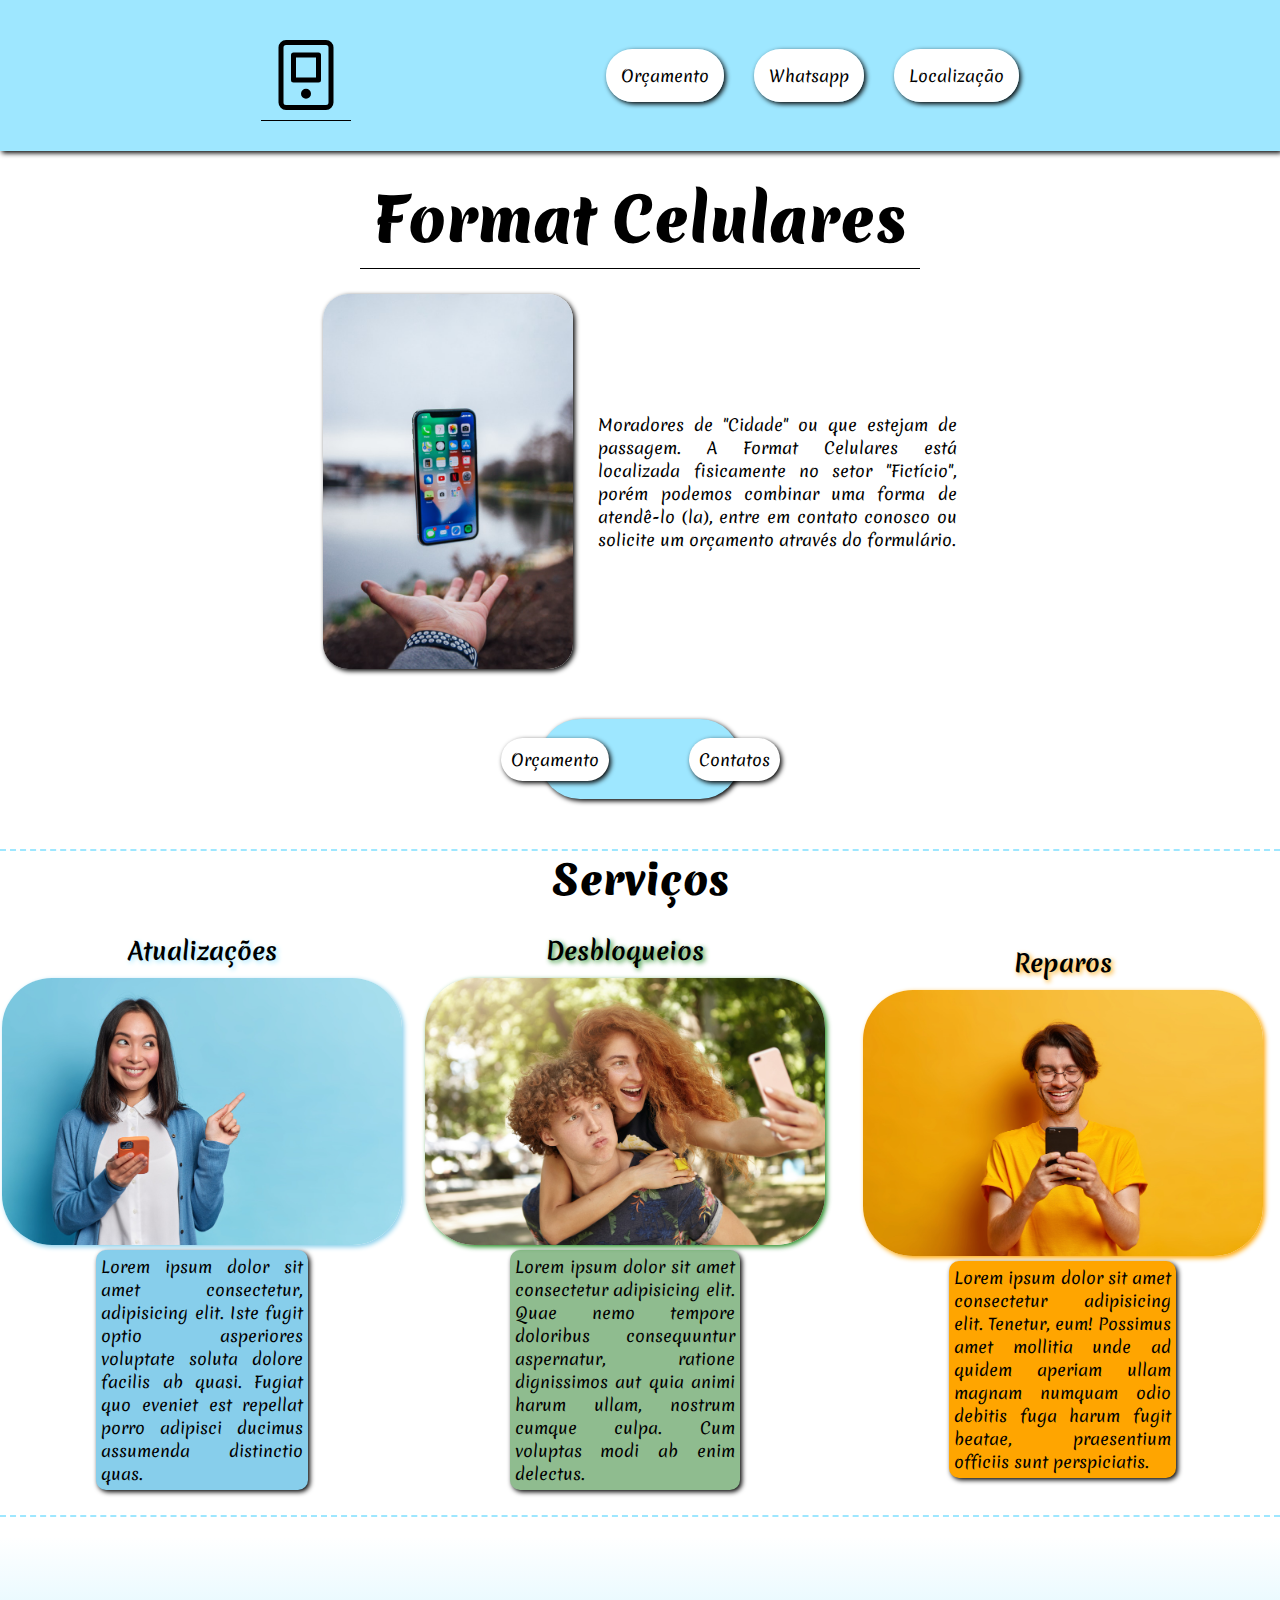
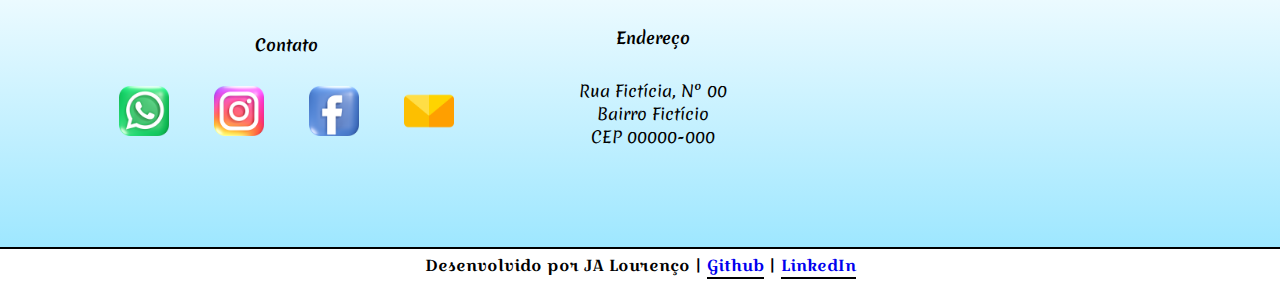
<file: index.html>
<!DOCTYPE html>

<html lang="pt-br">

<head>
    <meta charset="UTF-8">
    <meta http-equiv="X-UA-Compatible" content="IE=edge">
    <meta name="viewport" content="width=device-width, initial-scale=1.0">
    <link rel="stylesheet" href="css/style.css">
    <link rel="shortcut icon" href="assets/favicon.ico" type="image/x-icon">
    <title>Format Celulares - Página Inicial</title>
</head>

<body>

    <header>

        <img class="logo" src="assets/logo.SVG" alt="logotipo">

        <nav>
            <a href="orcamento/orc.html">Orçamento</a>

            <a href="https://web.whatsapp.com/" target="_blank" rel="external">Whatsapp</a>

            <a href="https://www.google.com/maps/place/Brasil/@-13.6629422,-69.6447615,4z/data=!3m1!4b1!4m5!3m4!1s0x9c59c7ebcc28cf:0x295a1506f2293e63!8m2!3d-14.235004!4d-51.92528" target="_blank" rel="external">Localização</a>
        </nav>

    </header>

    <main>
        
        <h1><strong>Format Celulares</strong></h1>

        <div id="intro">
            <img src="assets/flutuar.jpg" alt="Imagem de celular">

            <p>Moradores de "Cidade" ou que estejam de passagem. A Format Celulares está localizada fisicamente no setor "Fictício", porém podemos combinar uma forma de atendê-lo (la), entre em contato conosco ou solicite um orçamento através do formulário.</p>
        </div>
        
        <div class="b1p"> 
            <a href="orcamento/orc.html"><button>Orçamento</button></a>

            <a href="#contact"><button>Contatos</button></a>
        </div>
        
        <h2><strong>Serviços</strong></h2>

        <div class="services">
            
            <div id="att">
                <h4>Atualizações</h4>

                <img src="assets/asian.jpg" alt="Ilustração celular">
            
                <p>Lorem ipsum dolor sit amet consectetur, adipisicing elit. Iste fugit optio asperiores voluptate soluta dolore facilis ab quasi. Fugiat quo eveniet est repellat porro adipisci ducimus assumenda distinctio quas.</p>
            </div>

            <div id="unlock">
                <h4>Desbloqueios</h4>

                <img src="assets/couple.jpg" alt="Ilustração celular">

                <p>Lorem ipsum dolor sit amet consectetur adipisicing elit. Quae nemo tempore doloribus consequuntur aspernatur, ratione dignissimos aut quia animi harum ullam, nostrum cumque culpa. Cum voluptas modi ab enim delectus.</p>
            </div>

            <div id="repair">
                
                <h4>Reparos</h4>

                <img src="assets/guy.jpg" alt="Ilustração celular">

                <p>Lorem ipsum dolor sit amet consectetur adipisicing elit. Tenetur, eum! Possimus amet mollitia unde ad quidem aperiam ullam magnam numquam odio debitis fuga harum fugit beatae, praesentium officiis sunt perspiciatis.</p>

            </div>
            
        </div>

    </main>

    <footer>

        <div>
            <h3 id="contact">Contato</h3>
            
            <a href="https://web.whatsapp.com/" target="_blank" rel="external"><abbr title="Whatsapp"><img src="assets/whatsapp.png" alt="Whatsapp"></abbr></a>

            <a href="https://www.instagram.com/" target="_blank" rel="external"><abbr title="Ir ao Instagram"><img src="assets/instagram.png" alt="Instagram"></abbr></a>

            <a href="https://www.facebook.com/" target="_blank" rel="external"><abbr title="Ir ao Facebook"><img src="assets/facebook.png" alt="Facebook"></abbr></a>

            <a href="mailto:"><abbr title="Enviar Email"><img src="assets/mail.png" alt="Email"></abbr></a>
        </div>

        <div id="address">
            <h3>Endereço</h3>   
            
            <p>Rua Fictícia, Nº 00 <br>Bairro Fictício <br>CEP 00000-000</p>
        </div>

        <iframe src="https://www.google.com/maps/embed?pb=!1m18!1m12!1m3!1d31754308.356149826!2d-69.6865109274439!3d-13.702797008748323!2m3!1f0!2f0!3f0!3m2!1i1024!2i768!4f13.1!3m3!1m2!1s0x9c59c7ebcc28cf%3A0x295a1506f2293e63!2sBrasil!5e0!3m2!1spt-BR!2sbr!4v1641427982549!5m2!1spt-BR!2sbr" width="350" height="280" style="border:0;" allowfullscreen="" loading="lazy"></iframe>
        
    </footer>

    <div class="dev">
        Desenvolvido por JA Lourenço | <a href="https://github.com/JA-Lourenco" target="_blank" rel="external">Github</a> | <a href="https://www.linkedin.com/in/ja-lourenco/" target="_blank" rel="external">LinkedIn</a>
    </div>
    
</body>

</html>
</file>
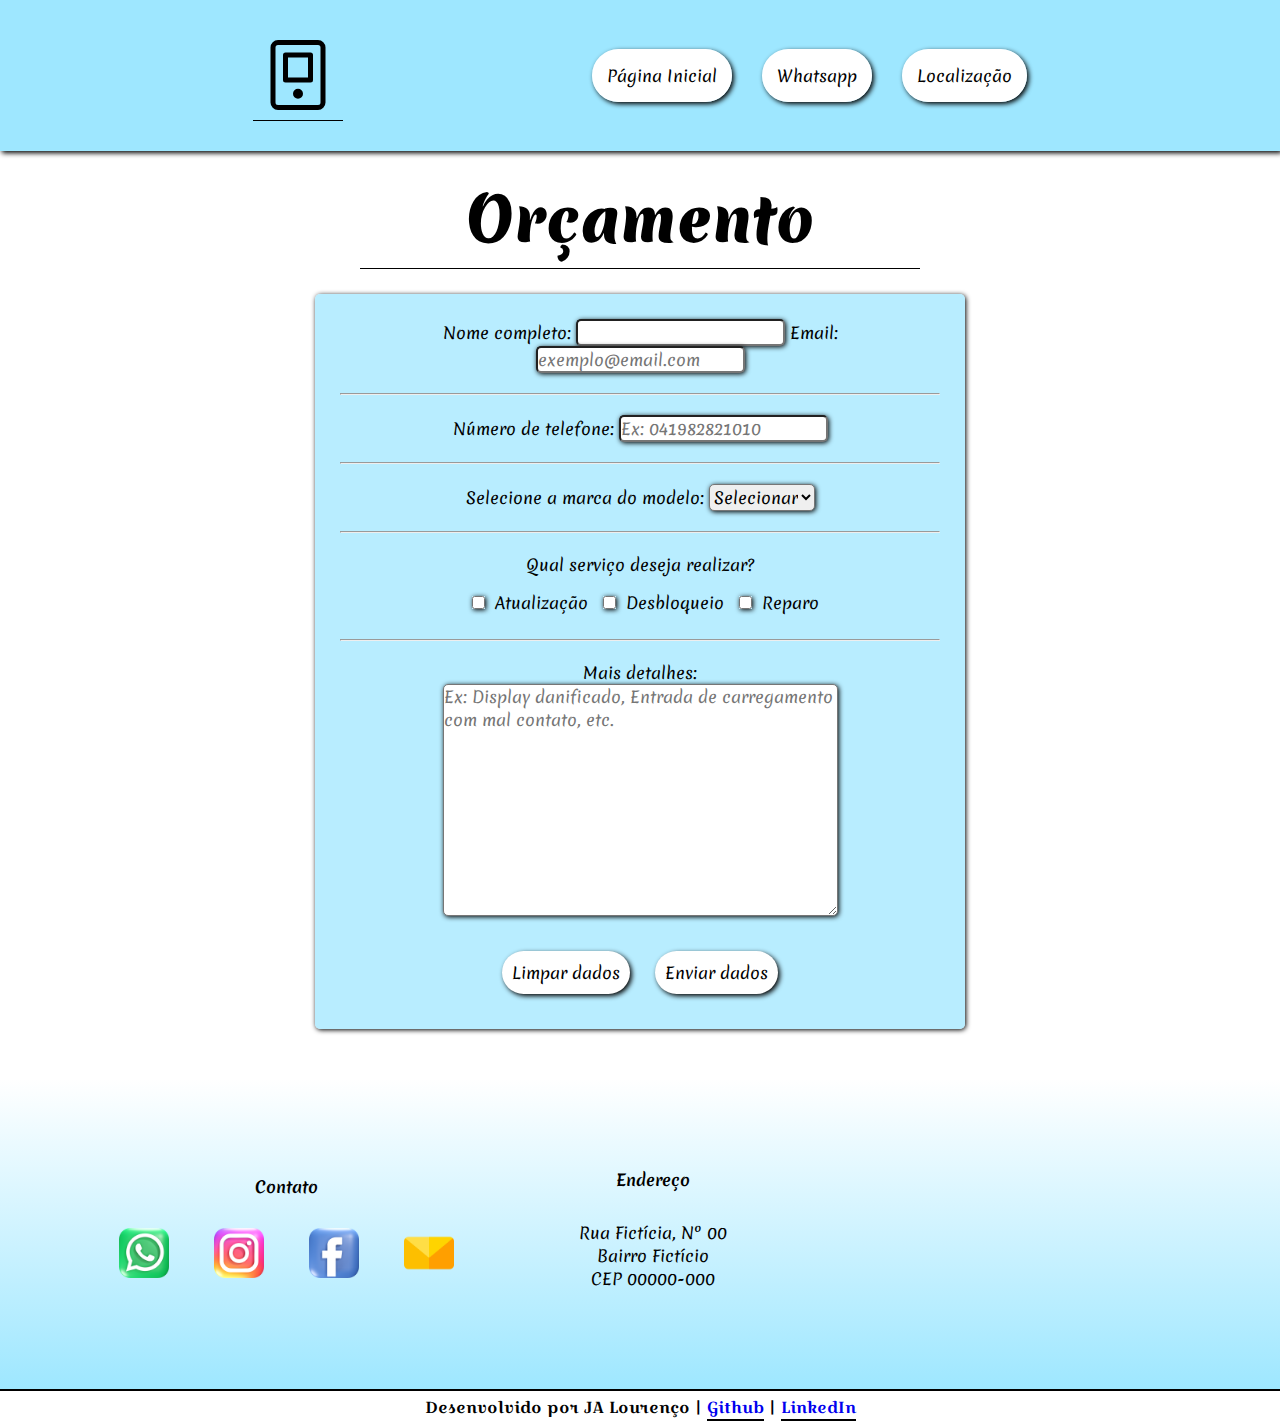
<file: orcamento/orc.html>
<!DOCTYPE html>

<html lang="pt-br">

<head>
    <meta charset="UTF-8">
    <meta http-equiv="X-UA-Compatible" content="IE=edge">
    <meta name="viewport" content="width=device-width, initial-scale=1.0">
    <link rel="stylesheet" href="../css/style.css">
    <link rel="stylesheet" href="../css/form.css">
    <link rel="shortcut icon" href="../assets/favicon.ico" type="image/x-icon">
    <title>Format Celulares - Orçamento</title>
</head>

<body>

    <header>
        
        <img class="logo" src="../assets/logo.SVG" alt="logotipo">

        <nav>
            <a href="../index.html">Página Inicial</a>

            <a href="https://www.whatsapp.com/?lang=pt_br" target="_blank" rel="external">Whatsapp</a>

            <a href="https://www.google.com/maps/place/Brasil/@-13.6629422,-69.6447615,4z/data=!3m1!4b1!4m5!3m4!1s0x9c59c7ebcc28cf:0x295a1506f2293e63!8m2!3d-14.235004!4d-51.92528" target="_blank" rel="external">Localização</a>
        </nav>

    </header>

    <main>

        <h1><strong>Orçamento</strong></h1>

        <form method="POST">
            
            <div class="datas">
                <label>
                    Nome completo: <input type="text" required>
                </label>
                
                <label>
                    Email: <input type="email" placeholder="exemplo@email.com" required>
                </label>
            </div>

            <hr>

            <div class="tel">
                <label>
                    Número de telefone: <input type="number" value="tel" placeholder="Ex: 041982821010" min="1" required>
                </label>
            </div>

            <hr>

            <div class="brand">
                <label for="selec">Selecione a marca do modelo:</label>

                <select name="model" id="selec" required>

                    <option selected disabled value="sel">Selecionar</option>

                    <option value="iphone">Apple</option>

                    <option value="huawei">Huawei</option>

                    <option value="motorola">Motorola</option>

                    <option value="samsung">Samsung</option>

                    <option value="realme">Realme</option>

                    <option value="xiaomi">Xiaomi</option>

                </select>
            </div>

            <hr>

            <div class="stype">
                <p>Qual serviço deseja realizar?</p>

                <label>
                    <input type="checkbox">Atualização
                </label>

                <label>
                    <input type="checkbox">Desbloqueio
                </label>

                <label>
                    <input type="checkbox">Reparo
                </label>
            </div>
            
            <hr>

            <div class="details">
                <label for="details">Mais detalhes:</label><br>

                <textarea name="details" id="details" cols="40" rows="10" placeholder="Ex: Display danificado, Entrada de carregamento com mal contato, etc."></textarea>
            </div>

            <div>
                <button type="reset" class="buttons">Limpar dados</button>

                <button type="submit" class="buttons">Enviar dados</button>
            </div>

        </form>

    </main>

    <footer>

        <div>
            <h3 id="contact">Contato</h3>
            
            <a href="https://web.whatsapp.com/" target="_blank" rel="external"><abbr title="Whatsapp"><img src="../assets/whatsapp.png" alt="Whatsapp"></abbr></a>

            <a href="https://www.instagram.com/" target="_blank" rel="external"><abbr title="Ir ao Instagram"><img src="../assets/instagram.png" alt="Instagram"></abbr></a>

            <a href="https://www.facebook.com/" target="_blank" rel="external"><abbr title="Ir ao Facebook"><img src="../assets/facebook.png" alt="Facebook"></abbr></a>

            <a href="mailto:"><abbr title="Enviar Email"><img src="../assets/mail.png" alt="Email"></abbr></a>
        </div>

        <div id="address">
            <h3>Endereço</h3>   
            
            <p>Rua Fictícia, Nº 00 <br>Bairro Fictício <br>CEP 00000-000</p>
        </div>
    
        <iframe src="https://www.google.com/maps/embed?pb=!1m18!1m12!1m3!1d31754308.356149826!2d-69.6865109274439!3d-13.702797008748323!2m3!1f0!2f0!3f0!3m2!1i1024!2i768!4f13.1!3m3!1m2!1s0x9c59c7ebcc28cf%3A0x295a1506f2293e63!2sBrasil!5e0!3m2!1spt-BR!2sbr!4v1641427982549!5m2!1spt-BR!2sbr" width="350" height="280" style="border:0;" allowfullscreen="" loading="lazy"></iframe>

    </footer>

    <div class="dev">
        Desenvolvido por JA Lourenço | <a href="https://github.com/JA-Lourenco" target="_blank" rel="external">Github</a> | <a href="https://www.linkedin.com/in/ja-lourenco/" target="_blank" rel="external">LinkedIn</a>
    </div>

</body>

</html>
</file>
<file: css/style.css>
@import url('https://fonts.googleapis.com/css2?family=Croissant+One&family=Merienda:wght@700&display=swap');

*{
    margin: 0;
    padding: 0;
    font-size: 100%;
    font-family: 'Merienda', cursive;
}

body{
    text-align: center;
}

header{ 
    box-shadow: 2px 2px 5px black;
    display: flex;
    flex-direction: row;
    align-items: center;
    justify-content: space-evenly;
    padding: 30px;
    background-color: #9ee7ff;
}

.logo{
    width: 70px;
    padding: 10px;
    border-bottom: 0.5px solid black;
}

nav a{
    margin-left: 25px;
    padding: 15px;
    background-color: white;
    border-radius: 50px;
    color: black;
    text-decoration: none;
    box-shadow: 2px 2px 5px black;
}

nav a:hover{
    background-color: black;
    color: white;
    box-shadow: 2px 2px 5px white;
}

h1{
    margin: auto;
    margin-top: 20px;
    font-size: 60px;
    padding: 5px;
    max-width: 550px;
    border-bottom: 0.5px solid black;
}

#intro{
    margin-top: 25px;
    display: flex;
    flex-direction: row;
    align-items: center;
    justify-content: center;
    gap: 25px;
}

#intro img{
    max-width: 250px;
    box-shadow: 2px 2px 5px black;
    border-radius: 25px;
}

#intro p{
    text-align: justify;
    max-width: 28%;    
}

.b1p{    
    margin: auto;
    margin-top: 50px;
    width: 200px;
    height: 80px;
    display: flex;
    align-items: center;
    justify-content: center;
    gap: 80px;
    border-radius: 50px;
    background-color: #9ee7ff;
    box-shadow: 2px 2px 5px black;
}

.b1p:hover{
    width: 400px;
}

.b1p button{
    padding: 10px;
    border-radius: 50px;
    background-color: white;
    border: none;
    box-shadow: 2px 2px 5px black;
}

.b1p button:hover{
    cursor: pointer;
    background-color: black;
    color: white;
    box-shadow: 2px 2px 5px white;
}

h2{
    margin: auto;
    margin-top: 50px;
    font-size: 250%;
    border-top: 2px dashed #9ee7ff;
}

.services{
    margin-top: 25px;
    display: flex;
    align-items: center;
    border-bottom: 2px dashed #9ee7ff;
    padding-bottom: 25px;
}

h4{
    font-size: 150%;
    padding-bottom: 10px;
}

#att h4{
    text-shadow: 2px 2px 5px #9ee7ff;
}

#unlock h4{
    text-shadow: 2px 2px 5px #228b22;
}

#repair h4{
    text-shadow: 2px 2px 5px #ffa500;
}

#att img{
    width: 400px;
    border-radius: 50px;
    box-shadow: 2px 2px 5px #87ceeb;
}

#unlock img{
    width: 400px;
    border-radius: 50px;
    box-shadow: 2px 2px 5px #228b22;
}

#repair img{
    width: 400px;
    border-radius: 50px;
    box-shadow: 2px 2px 5px #ffa500;
}

#att p{
    margin: auto;
    padding: 5px;
    text-align: justify;
    width: 50%;
    background-color: #87ceeb;
    border-radius: 10px;
    box-shadow: 2px 2px 5px black;
}

#unlock p{
    margin: auto;
    padding: 5px;
    text-align: justify;
    width: 50%;
    background-color: #8fbc8f;
    border-radius: 10px;
    box-shadow: 2px 2px 5px black;
}

#repair p{
    margin: auto;
    padding: 5px;
    text-align: justify;
    width: 50%;
    background-color: #ffa500;
    border-radius: 10px;
    box-shadow: 2px 2px 5px black;
}

footer{
    padding: 15px;
    margin-top: 20px;
    display: flex;
    align-items: center;
    justify-content: space-evenly;
    background-color: white;
    background-image: linear-gradient(white, #9ee7ff);
    border-bottom: 2px solid black;
}

h3{
    padding: 10px;
}

footer img{
    padding: 20px;
    width: 50px;
}

#address p{
    padding: 20px;
}

iframe{
    border-radius: 15px;
}

.dev{
    font-family: 'Croissant One', cursive;
    align-items: center;
    justify-content: center;
    padding: 5px;
}

.dev a{
    text-decoration: none;
    font-family: 'Croissant One', cursive;
    border-bottom: 2px solid black;
}

.dev a:visited{
    color: black;
}

@media screen and (max-width: 1250px) {

    .services{
        display: block;
    }

    #att, #unlock{
        margin-bottom: 30px;
    }

    #att img, #unlock img, #repair img{
        width: 600px;
    }

    #att p, #unlock p, #repair p{
        margin-top: 10px;
    }
    
}

@media screen and (max-width: 850px) {

    .services{
        display: block;
    }

    main h2{
        font-size: 30px;
    }

    #att img, #unlock img, #repair img, #att p, #unlock p, #repair p{
        width: 80%;
        margin-bottom: 20px;
    }

    .services h4{
        font-size: 18px;
    }

    footer img{
        /* display: block; */
        width: 35px;
        padding: 5px;
        margin: auto;
    }
}

@media screen and (max-width: 650px) {
    
    nav a{
        display: block;
        margin: 10px;
        padding: 10px;
    }

    h1{
        font-size: 40px;
        max-width: 85%;
    }

    #intro{
        display: block;
        margin: auto;
        margin-top: 10px;
    }

    #intro img{
        max-width:30%;
    }

    #intro p{
        margin: auto;
        margin-top: 10px;
        max-width: 85%;
    }

    #att img, #unlock img, #repair img, #att p, #unlock p, #repair p{
        width: 85%;
        margin-bottom: 20px;
    }

    footer{
        display: block;
    }

    #address p{
        padding: 0;
    }

    iframe{
        width: 95%;
        padding: 10px;
    }

}

@media screen and (max-width: 450px) {

    nav a{
        display: block;
        margin: 10px;
        padding: 10px;
        max-width: 65%;
        font-size: 90%;
    }

    h1{
        font-size: 35px;
        max-width: 85%;
    }

    #intro{
        display: block;
        margin: auto;
        margin-top: 10px;
    }

    #intro img{
        max-width:40%;
    }

    #intro p{
        margin: auto;
        margin-top: 10px;
        max-width: 95%;
    }

    .b1p{
        width: 50%;
    }

    .b1p:hover{
        width: 85%;
    }

    .services{
        display: block;
    }

    main h2{
        font-size: 30px;
    }

    #att img, #unlock img, #repair img, #att p, #unlock p, #repair p{
        width: 90%;
        margin-bottom: 20px;
    }

    .services h4{
        font-size: 18px;
    }

    footer{
        display: block;
    }

    footer img{
        width: 40px;
        padding: 10px;
    }

    #address p{
        padding: 0;
        margin-bottom: 10px;
    }

    iframe{
        width: 95%;
        padding: 10px;
    }

    .dev{
        font-size: 70%;
    }
}
</file>
<file: css/form.css>
form{
    margin: auto;
    margin-top: 25px;
    margin-bottom: 50px;
    max-width: 600px;
    padding: 25px;
    border-radius: 5px;
    background-color: #9ee7ffBB;
    text-align: center;
    box-shadow: 1px 1px 5px black;
}

hr{
    margin-bottom: 20px;
}

input, select, textarea{
    border-radius: 5px;
    box-shadow: 1px 1px 5px black;
}

.datas, .tel, .brand, .stype, .details{
    margin-bottom: 20px;
}

.stype p{
    margin-bottom: 10px;
}

.stype input{
    margin: 10px;
}

.buttons{
    margin: 10px;
    background-color: white;
    padding: 10px;
    border-radius: 50px;
    box-shadow: 2px 2px 5px black;
    border: none;
}

.buttons:hover{
    background-color: black;
    color: white;
    box-shadow: 2px 2px 5px white;
    cursor: pointer;
}

@media screen and (max-width: 650px) {

    form{
        width: 85%;
    }

    .datas input{
        display: block;
        margin: auto;
        margin-bottom: 10px;
    }
}

@media screen and (max-width: 450px) {

    form{
        max-width: 80%;
    }

    .datas input{
        margin: auto;
        display: block;
        margin-bottom: 10px;
    }

    .stype label{
        display: block;
        margin-top: 10px;
        text-align: left;
    }

    textarea{
        max-width: 95%;
    }
}
</file>
